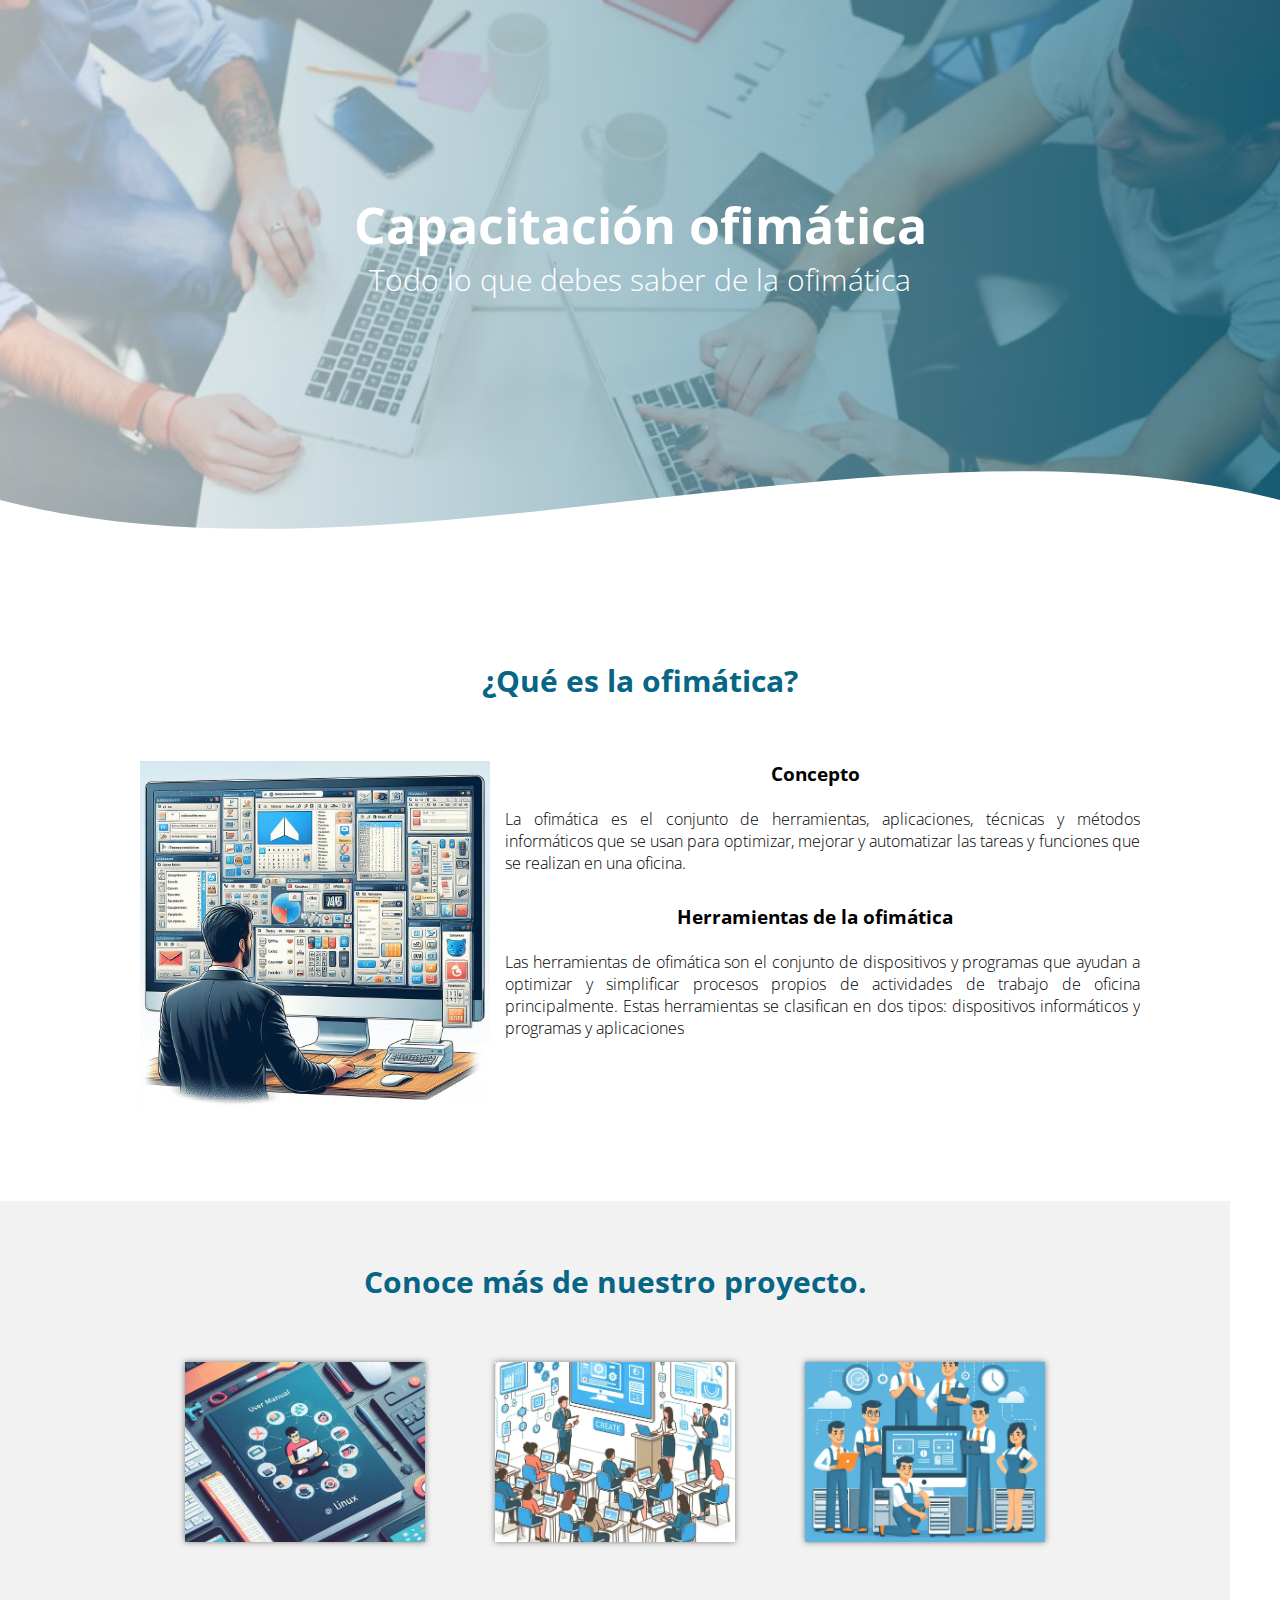
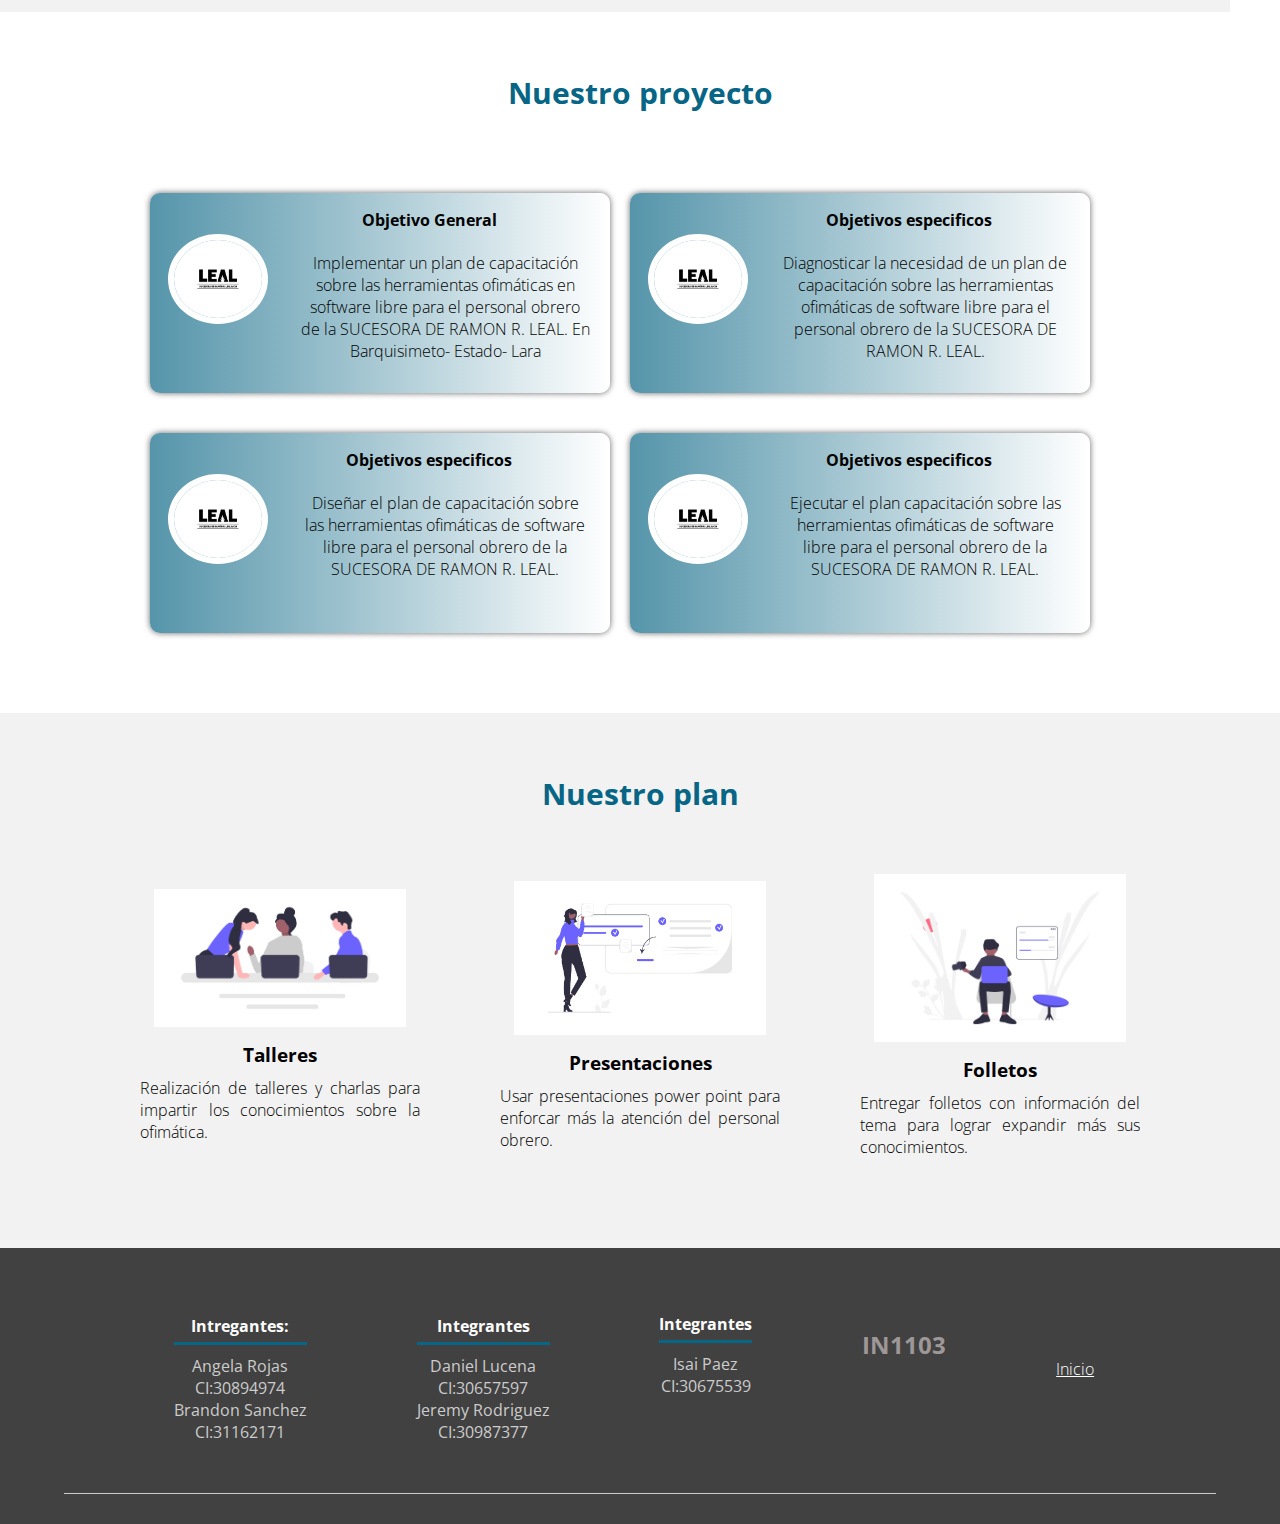
<file: index.html>
<!DOCTYPE html>
<html lang="es">
<head>
    <meta charset="UTF-8">
    <meta name="viewport" content="width=device-width, initial-scale=1.0">
    <title>Proyecto</title>
    <link rel="stylesheet" href="style.css">
    <link rel="shortcut icon" href="icon203.png" type="x-icon">
    <link href="https://fonts.googleapis.com/css2?family=Open+Sans:wght@300;400;700;800&display=swap" rel="stylesheet">
</head>
<body>
   <header>
    <nav>
     
    </nav>
    <section class="textos-header">
        <h1>Capacitación ofimática</h1>
        <h2> Todo lo que debes saber de la ofimática</h2>
    </section>
    <div class="wave"    style="height: 150px; overflow: hidden;" ><svg viewBox="0 0 500 150" preserveAspectRatio="none"
         style="height: 100%; width: 100%;"><path d="M0.00,49.98 C149.99,150.00 349.20,-49.98 500.00,49.98 L500.00,150.00 L0.00,150.00 Z"
          style="stroke: none; fill: #fff;"></path></svg></div>
   </header>
   <main>
    <section class="contenedor sobre-nosotros">
    <h2 class="titulo">¿Qué es la ofimática?</h2>
    <div class="contenedor-sobre-nosotros">
    <img src="ofimatica.jfif" alt="" class="imagen-about-us"> 
      <div class="contenido-textos">
        <h3>  Concepto </h3> <br>
          <p> La ofimática es el conjunto de herramientas, aplicaciones, técnicas y métodos informáticos
             que se usan para optimizar, mejorar y automatizar las tareas y funciones que se realizan en una oficina. </p>
             <h3>  Herramientas de la ofimática </h3> <br>
             <p> Las herramientas de ofimática son el conjunto de dispositivos y programas que ayudan a optimizar y simplificar procesos propios de actividades de trabajo de oficina principalmente. 
                Estas herramientas se clasifican en dos tipos: dispositivos informáticos y programas y aplicaciones</p>
            </div>        
      </div> 
</section>
<nav>
<section class="portafolio">
    <div class="contenedor">
        <h2 class="titulo">Conoce más de nuestro proyecto.</h2>
        <div class="galeria-port">
            <div class="imagen-port">
                <img src="linux.jfif" alt="">
                <div class="hover-galeria">
                    <img src="icono1.png" alt="">
                   <a href="manual.html"><p>Manual de usuario</p></a>
                </div>
            </div>
<div class="imagen-port">
    <img src="capacitacion.jfif" alt="">
    <div class="hover-galeria">
        <img src="icono1.png" alt="">
       <a href="capacitacion.html"> <p>Capacitación</p></a>
    </div>
</div>
<div class="imagen-port">
    <img src="mantenimiento.jfif" alt="">
    <div class="hover-galeria">
        <img src="icono1.png" alt="">
       <a href="mantenimiento.html"> <p>Mantenimiento </p></a>
    </div>
</div>

</div>
</section>
</nav>

<section class="clientes contenedor">
    <h2 class="titulo">Nuestro proyecto</h2>
    <div class="cards">
        <div class="card">
            <img src="cocuy.jpg" alt="">
            <div class="contenido-texto-card">
                <h4>Objetivo General</h4>
                <p> Implementar un plan de capacitación sobre las herramientas ofimáticas en software libre para el personal
                    obrero de la SUCESORA DE RAMON R. LEAL. En Barquisimeto- Estado- Lara</p>
            </div>
        </div>
        <div class="card">
            <img src="cocuy.jpg" alt="">
            <div class="contenido-texto-card">
                <h4>Objetivos especificos</h4>
                <p>Diagnosticar la necesidad de un plan de capacitación sobre las herramientas ofimáticas de
                    software libre para el personal obrero de la SUCESORA DE RAMON R. LEAL.<br>
                    </p>
            </div>
        </div>
        
        <div class="card">
            <img src="cocuy.jpg" alt="">
            <div class="contenido-texto-card">
                <h4>Objetivos especificos</h4>
                <p>Diseñar el plan de capacitación sobre las herramientas ofimáticas de software libre para el personal obrero
                     de la SUCESORA DE RAMON R. LEAL.<br>
                    </p>
            </div>
        </div>
        <div class="card">
            <img src="cocuy.jpg" alt="">
            <div class="contenido-texto-card">
                <h4>Objetivos especificos</h4>
                <p>Ejecutar el plan capacitación sobre las herramientas ofimáticas de software libre para el personal obrero de la
                    SUCESORA DE RAMON R. LEAL.<br>
                    </p>
            </div>
        </div>
        
   </section>
   
   <section class="about-services">
    <div class="contenedor">
    <h2 class="titulo">Nuestro plan</h2>
    <div class="servicio-cont">
        <div class="servicio-ind">
            <img src="segunda.png" alt="">
            <h3>Talleres</h3>
            <p>Realización de talleres y charlas para impartir los conocimientos sobre la ofimática.</p>
        </div>
        <div class="servicio-ind">
            <img src="tercera.png" alt="">
            <h3>Presentaciones</h3>
            <p>Usar presentaciones power point para enforcar más la atención del personal obrero.</p>
        </div>
        <div class="servicio-ind">
            <img src="cuarta.png" alt="">
            <h3>Folletos</h3>
            <p>Entregar folletos con información del tema para lograr expandir más sus conocimientos.</p>
        </div>
    </div>
    </div>
   </section>
</main>
<footer>
<div class="contenedor-footer">
    <div class="content-foo">
        <h4>Intregantes:</h4>
        <p>Angela Rojas</p>
        <p>CI:30894974</p>
        <p>Brandon Sanchez</p>
        <p>CI:31162171</p>
    </div>
    <div class="content-foo">
        <h4>Integrantes</h4>
        <p>Daniel Lucena</p>
        <p>CI:30657597</p>
        <p>Jeremy Rodriguez</p>
        <p>CI:30987377</p>
    </div><div class="content-foo">
        <h4>Integrantes</h4>
        <p>Isai Paez</p>
        <p>CI:30675539</p>
</div>
<h2 class="titulo-final">IN1103</h2> 

<a href="index.html" >Inicio</a>

</body>
</html>
</file>
<file: style.css>
*{
    margin: 0;
    padding: 0;
    box-sizing:border-box;
}
body{
    font-family: 'open sans';
}
.contenedor{
    padding: 60px 0; 
    width: 90%;
    max-width: 1000px;
    margin:auto;
    overflow:hidden;
}
.titulo{
   color: #076585 ;  
    font-size: 30px;
    text-align:center;
    margin-bottom: 60px;
}
/*Header*/
 header{
    width: 100%;
    height: 600px;
    background:  #076585;  /* fallback for old browsers */
    background: linear-gradient(to right, hsla(0, 0%, 100%, 0.644), hsla(195, 90%, 27%, 0.616)), url(eee.jfif);
     /* W3C, IE 10+/ Edge, Firefox 16+, Chrome 26+, Opera 12+, Safari 7+ */  ;
    background: linear-gradient(to right, hsla(0, 0%, 100%, 0.562), hsla(195, 90%, 27%, 0.685)), url(eee.jfif);
     /* W3C, IE 10+/ Edge, Firefox 16+, Chrome 26+, Opera 12+, Safari 7+ */;
     background-size: cover;
     background-attachment: fixed;
     position: relative;
 }
 nav{
    text-align: right;
    padding: 30px 50px 0 0;
}

nav > a{
    color:#fff;
    font-weight: 300;
    text-decoration: none;
    margin-right: 10px;
}

nav > a:hover{
    text-decoration: underline;
}

header .textos-header{
    display: flex;
    height: 430px;
    width: 100%;
    align-items: center;
    justify-content: center;
    flex-direction: column;
    text-align: center;
}

.textos-header h1{
    font-size: 50px;
    color:#fff;
}

.textos-header h2{
    font-size: 30px;
    font-weight: 300;
    color:#fff;
}

.wave{
    position: absolute;
    bottom: 0;
    width: 100%;
}

 /*about-us*/
 .contenedor-sobre-nosotros{
    display: flex;
    justify-content: space-evenly;
 }
 .imagen-about-us{
    width: 35%;
 }
.sobre-nosotros.contenido-texto{
    width: 40%;
}
.contenedor-sobre-nosotros h3{
    text-align: center;


}
.contenido-textos p{
    padding: 0px 0px 30px 15px;
    font-weight: 200;
    text-align: justify;
    align-items: center;
}
/*Galeria*/
.portafolio{
    background: #f2f2f2;
}
.galeria-port{
    display: flex;
    justify-content: space-evenly;
    flex-wrap: wrap;
}
.imagen-port{
    width: 24%;
    margin-bottom: 10px;
    height: 180px;
    overflow: hidden;
    position: relative;
    cursor: pointer;
    box-shadow: 0 0 6px  rgb(0,0,0,.5);

}
.imagen-port > img{
    width: 100%;
    height: 100%;
    object-fit: cover;
    display: block;

}
.hover-galeria{
    position: absolute;
    width: 100%;
    height: 100%;
    top: 0;
    transform: scale(0);
    background: hsla(273,91%,27%,0.7);
    transition: transform .5s;
    display: flex;
    justify-content: center;
    align-items: center;
    flex-direction: column;
}
.hover-galeria img{
    width: 50px;
}
.hover-galeria p{
    color: #fff;

}
.imagen-port:hover .hover-galeria{
    transform: scale(1);
}

/* Clientes */

.cards{
    display: flex;
   flex-flow: wrap row;
 
}

.cards .card{
    background:  #076585; 
    background: linear-gradient(to right, hsla(0, 0%, 100%, 0.664), hsla(195, 90%, 27%, 0.685)); 
     /* W3C, IE 10+/ Edge, Firefox 16+, Chrome 26+, Opera 12+, Safari 7+ */  ;
    background: linear-gradient(to right, hsla(195, 90%, 27%, 0.685), hsla(0, 0%, 100%, 0.664) );
     /* W3C, IE 10+/ Edge, Firefox 16+, Chrome 26+, Opera 12+, Safari 7+ */;
     margin: 20px 10px;
    display: flex;
    flex-flow: wrap;
    width: 46%;
    height: 200px;
    border-radius: 10px;
    box-shadow: 0 0 6px 0 rgba(0, 0, 0, 0.6);
}

.cards .card img{
    margin-top: 9%;
    margin-left: 4%;
    justify-content: center;
    width: 100px;
    height: 90px;
    border: 6px solid #fff;
    border-radius: 50%;
    display: block;
}

.cards .card > .contenido-texto-card{
    
    width: 70%;
    color: #020202;
}

.cards .card > .contenido-texto-card p{
    margin-top: 5%;
 
    margin-left: 10%;
    text-align: center;
    font-weight: 200;
    padding-top: 5px;
}
 h4{
    margin-top: 5%;
    text-align: center;
}

/*  Our team */

.about-services{
    background: #f2f2f2;
    padding-bottom: 30px;
}


.servicio-cont{
    display:flex;
    justify-content: space-between;
    align-items: center;
}

.servicio-ind{
    width: 28%;
    text-align: center;
}

.servicio-ind img{
    width: 90%;
}

.servicio-ind h3{
    margin: 10px 0;
}

.servicio-ind p{
    font-weight: 300;
    text-align: justify;
}

/* footer */

footer{
    background: #414141;
    padding: 60px 0 30px 0;
    margin: auto;
    overflow: hidden;
}

.contenedor-footer{
    display: flex;
    width: 90%;
    justify-content: space-evenly;
    margin: auto;
    padding-bottom: 50px;
    border-bottom: 1px solid #ccc;
}

.content-foo{
    text-align: center;
}

.content-foo h4{
    color: #fff;
    border-bottom: 3px solid #076585;
    padding-bottom: 5px;
    margin-bottom: 10px;
}

.content-foo p{
    color: #ccc;
}

.titulo-final{
    text-align: center;
    font-size: 24px;
    margin: 20px 0 0 0;
    color: #9e9797;
}

@media screen and (max-width:900px){
    header{
        background-position: center;
    }

    .contenedor-sobre-nosotros{
      
        justify-content: center;
        align-items: center;
        align-self: auto;
    }

    .sobre-nosotros .contenido-textos{
        width: 60%;
    }

    .imagen-about-us{
        width: 60%;
    
    }

    /* Galeria */

    .imagen-port{
        width: 44%;
    }

    /* Clientes */

    .cards{
        flex-direction: column;
        justify-content: center;
        align-items: center;
    }

    .cards .card{
        width: 90%;
    }

    .cards .card:first-child{
        margin-bottom: 30px;
    }

    /* servicios */

    .servicio-cont{
        justify-content: center;
        flex-direction: column;
    }

    .servicio-ind{
        width: 100%;
        text-align: center;
    }

    .servicio-ind:nth-child(1), .servicio-ind:nth-child(2){
        margin-bottom: 60px;
    }

    .servicio-ind img{
        width: 90%;
    }
}

@media screen and (max-width:500px){
    nav{
        text-align: center;
        padding: 30px 0 0 0;
    }

    nav > a{
        margin-right: 5px;
    }

    .textos-header h1{
        font-size: 35px;
    }

    .textos-header h2{
        font-size: 20px;
    }

    /* ABOUT US */

    .imagen-about-us{
        margin-bottom: 60px;
        width: 90%;
    }

    .sobre-nosotros .contenido-textos{
        width: 99%;
    }

    /* Galeria */

    .imagen-port{
        width: 95%;
    }

    /* Clients */

    .cards .card{
        height: 450px;
        display: flex;
        flex-flow: wrap;
        align-items: center;
    }

    .cards .card img{
        width: 90px;
        height: 90px;
    }

    /* Footer */

    .contenedor-footer{
        flex-direction: column;
        border: none;
    }

    .content-foo{
        margin-bottom: 20px;
        text-align: center;
    }

    .content-foo h4{
        border: none;
    }

    .content-foo p{
        color: #ccc;
        border-bottom: 1px solid #f2f2f2;
        padding-bottom: 20px;
    }

    .titulo-final{
        font-size: 20px;
    }
}
.contenedor-footer a{

display: block;
width: 50px;

text-decoration: underline;
color:#fff;
font-weight: 300;
margin-top: 50px;


}
</file>
